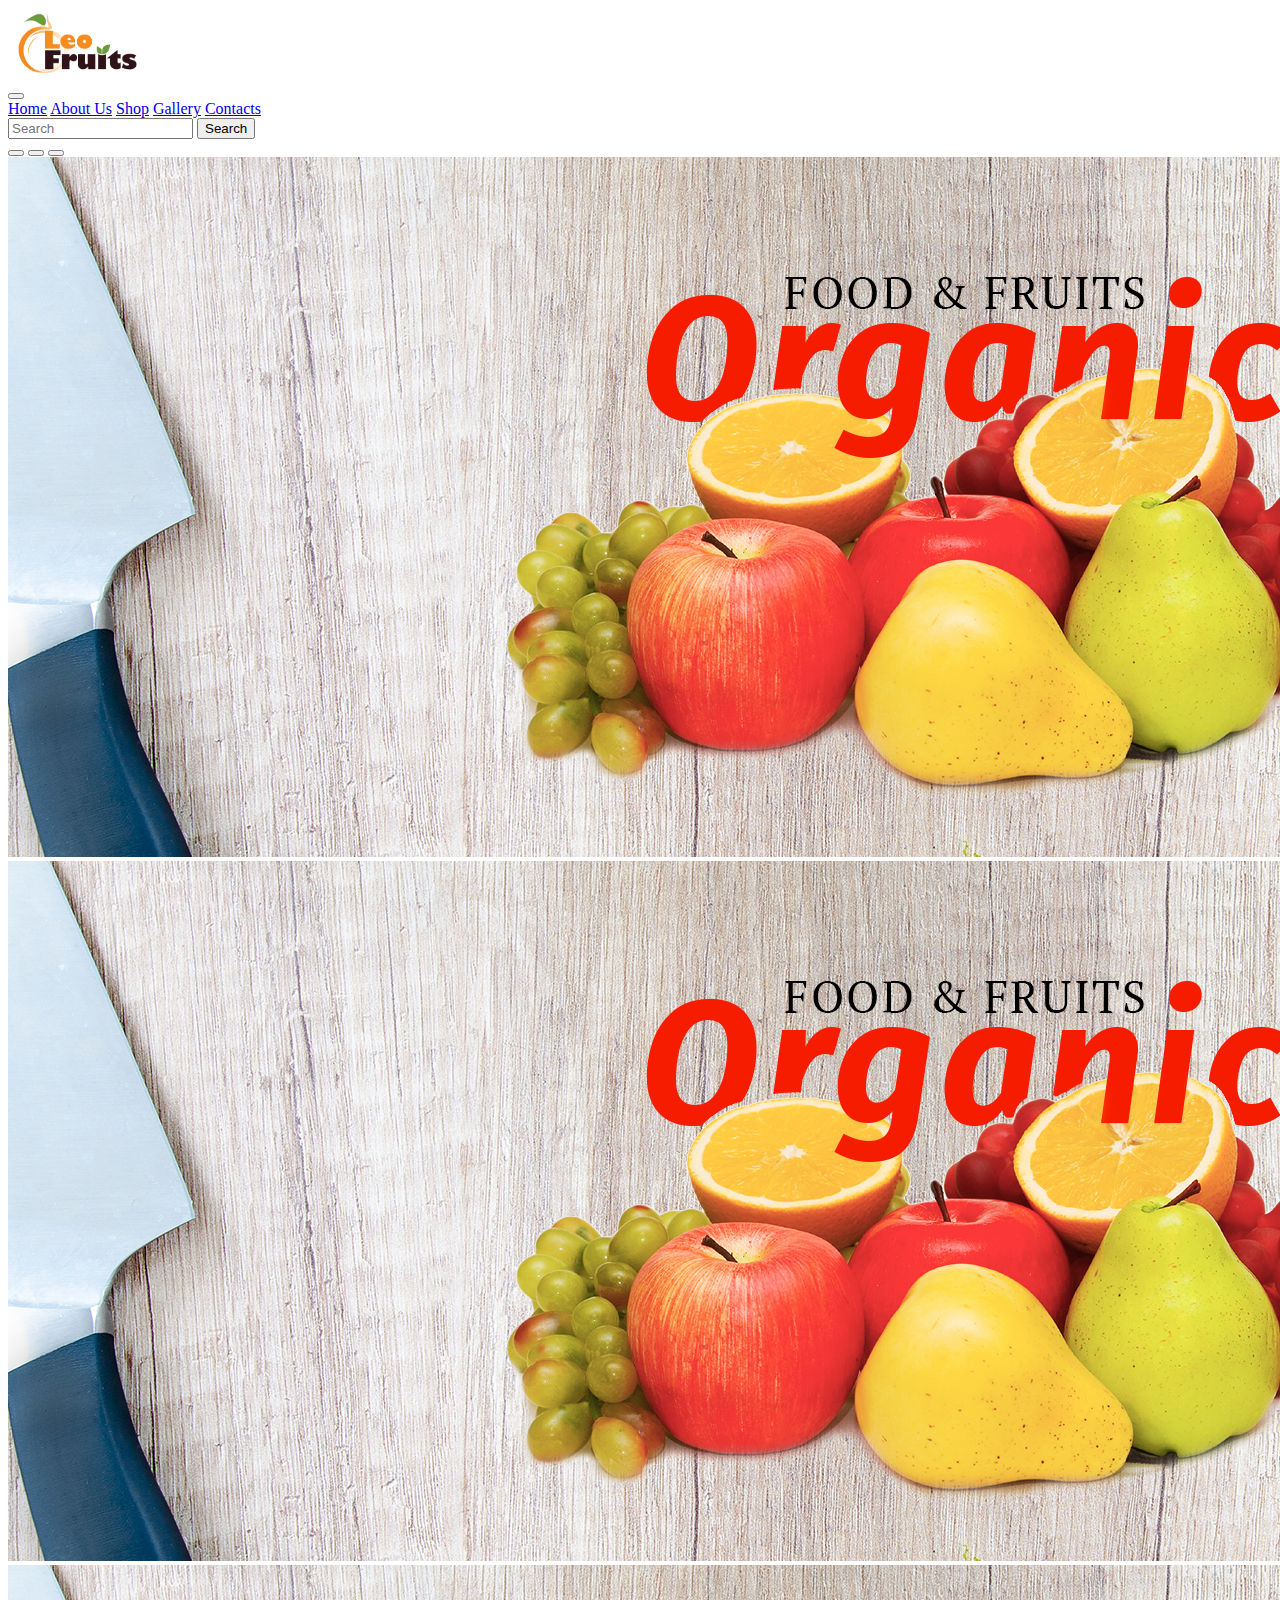
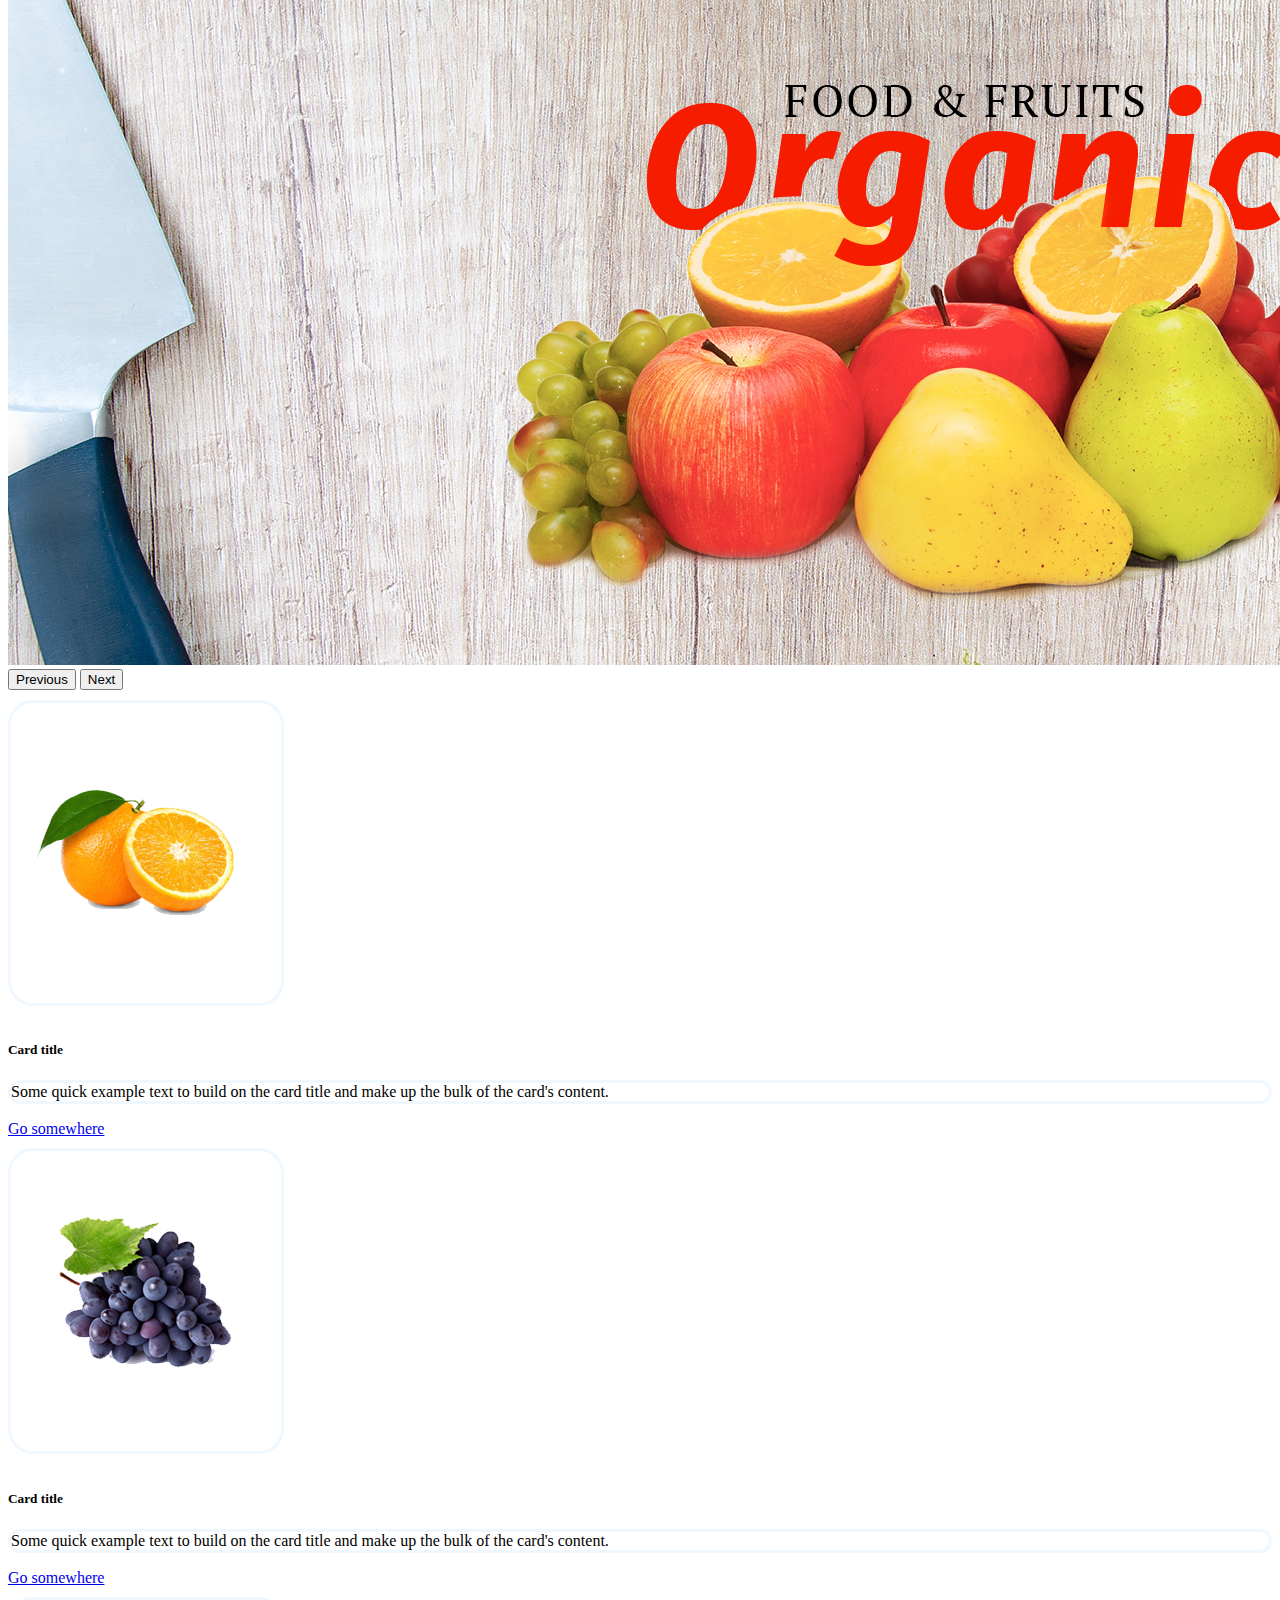
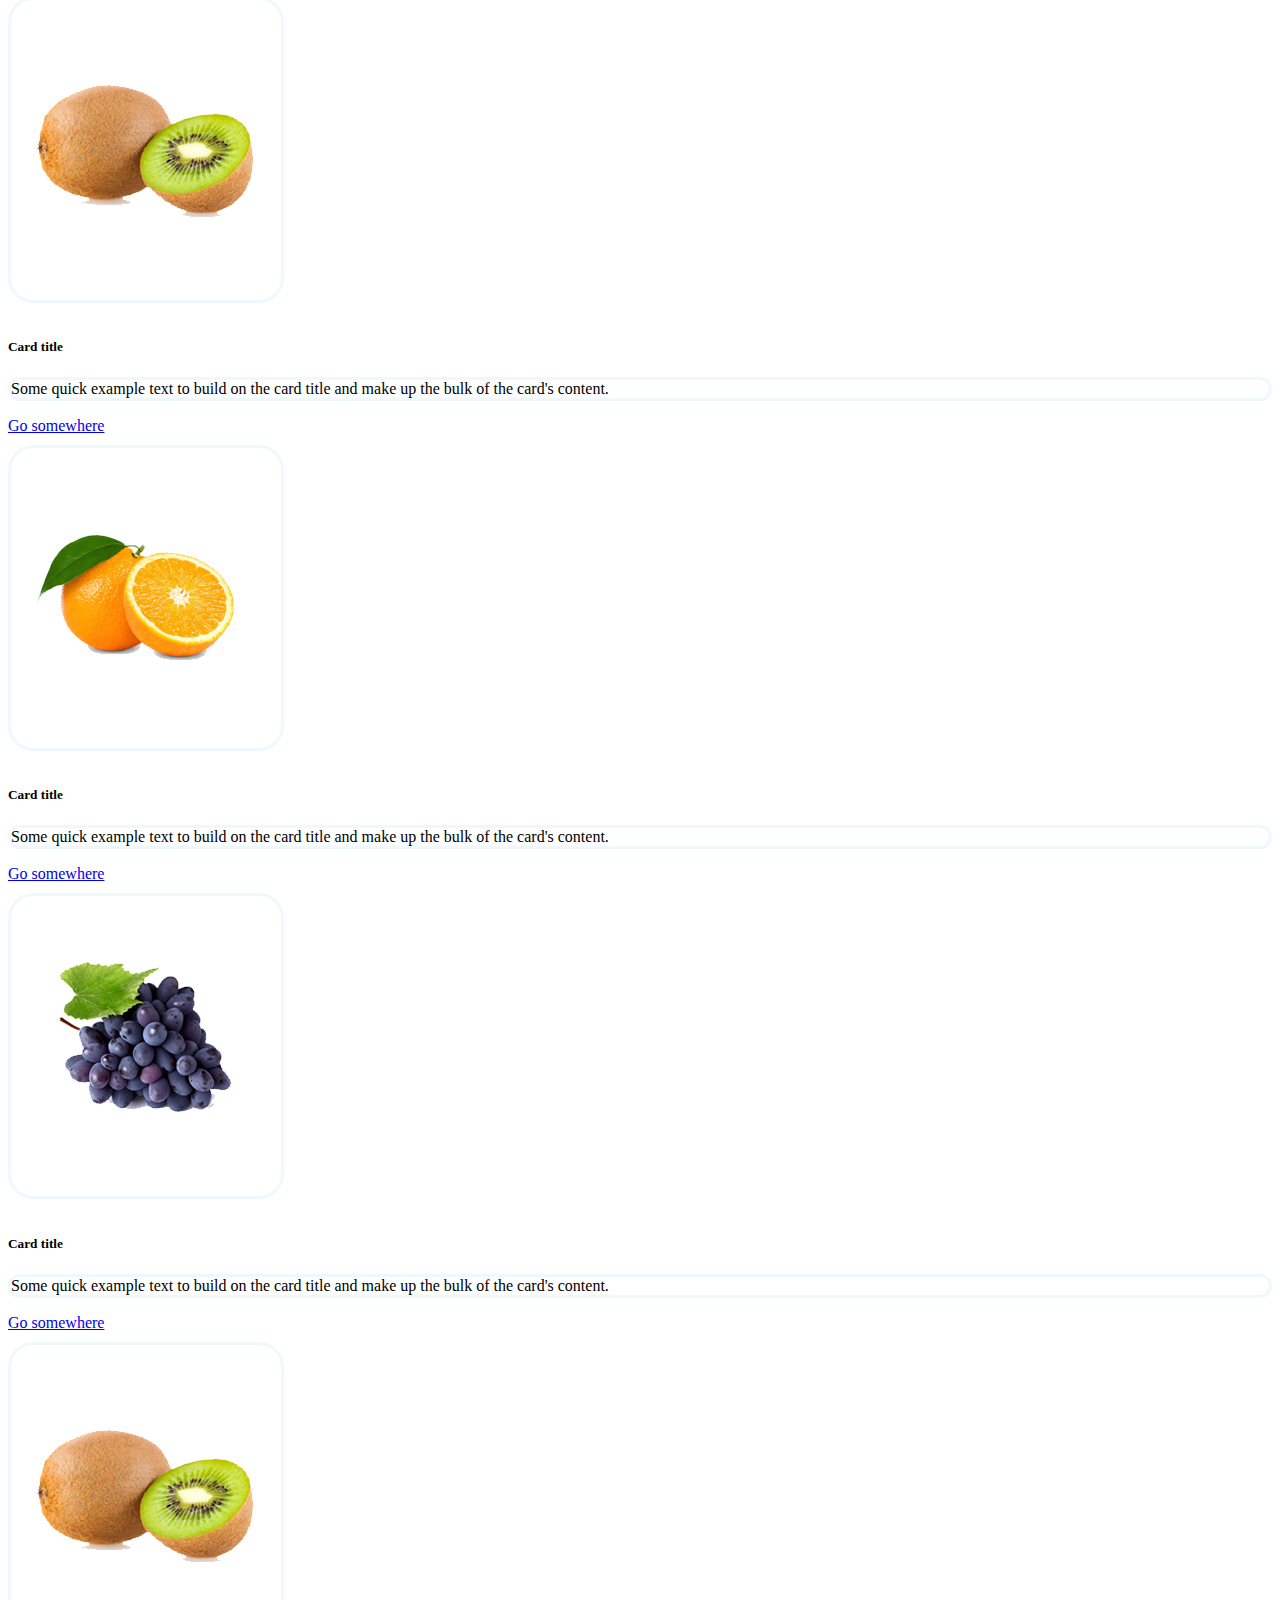
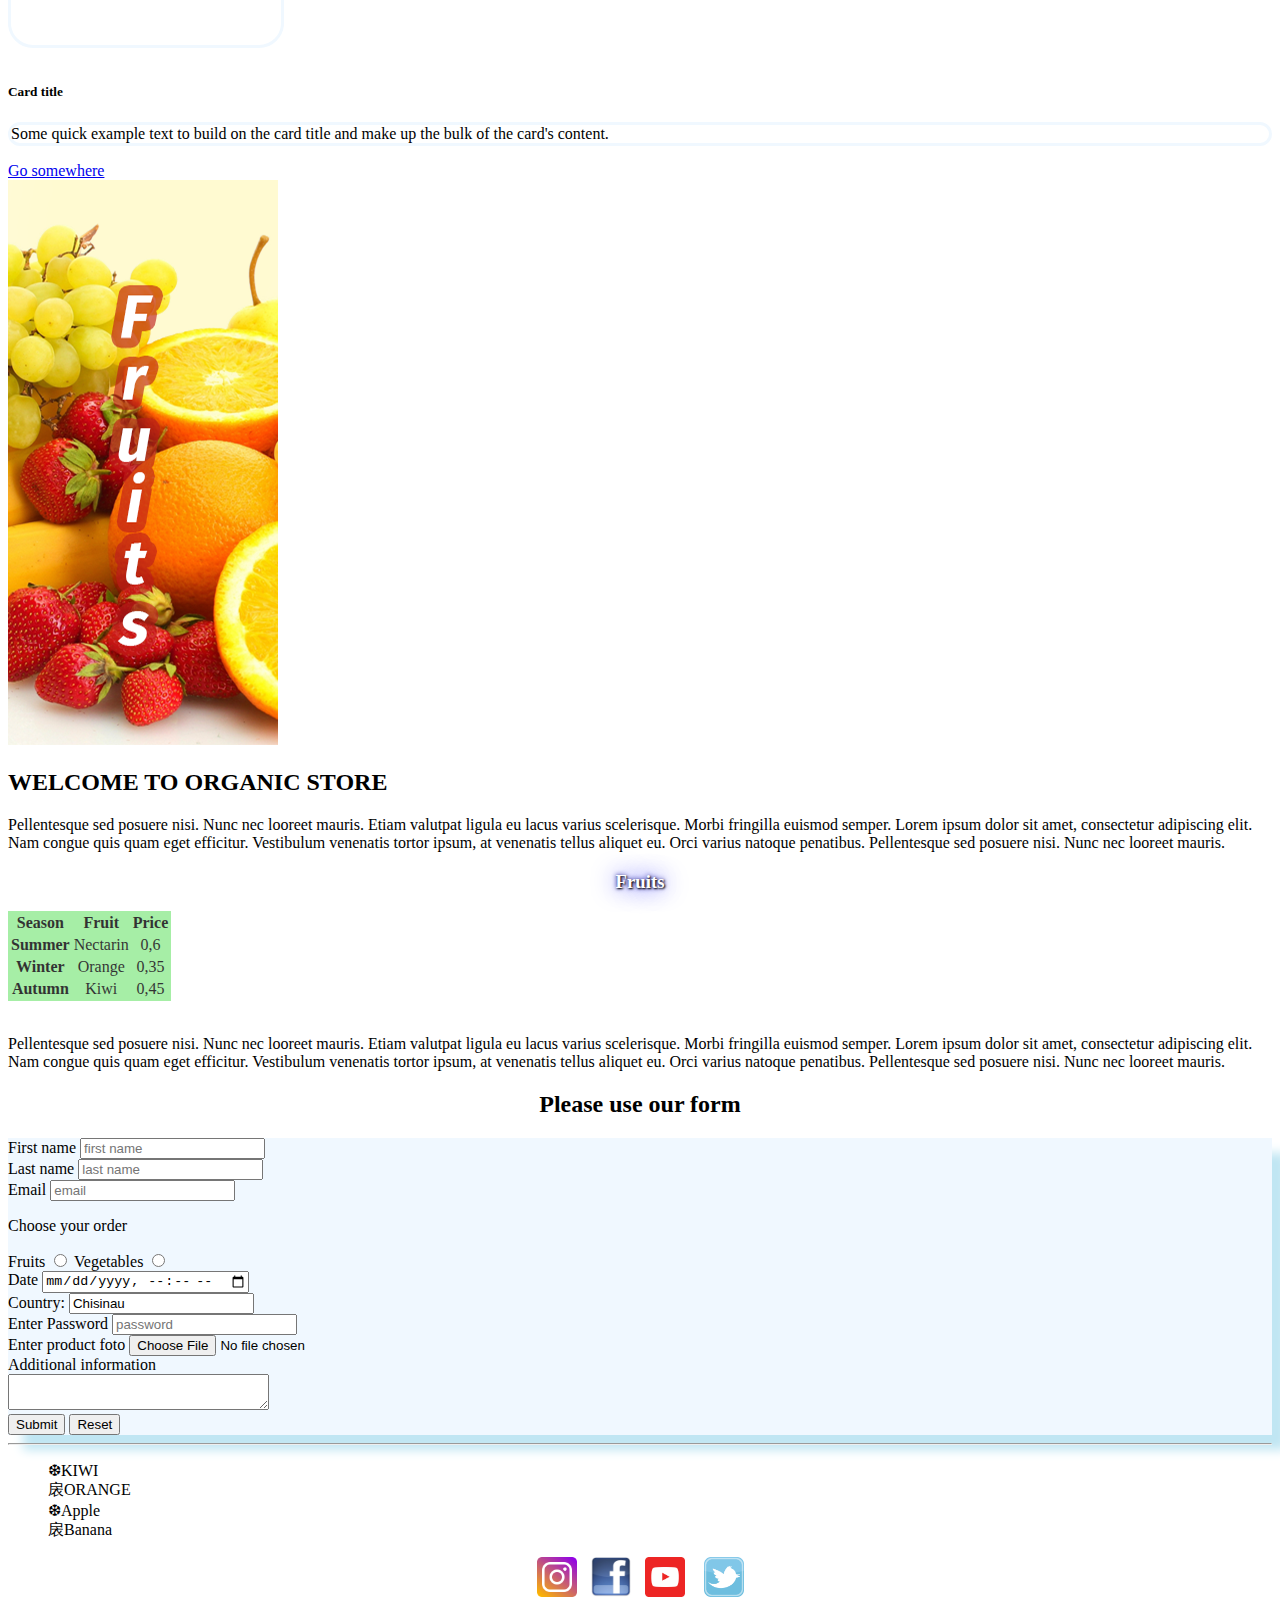
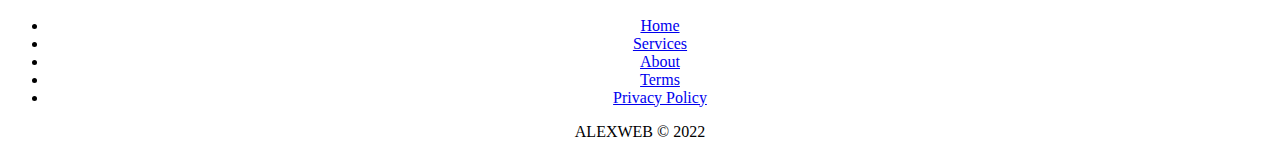
<file: index.html>
<!DOCTYPE html>
<html lang="en">

<head>
  <meta charset="UTF-8">
  <meta http-equiv="X-UA-Compatible" content="IE=edge"><style></style>
  <meta name="viewport" content="width=device-width, initial-scale=1.0">
  <title>My project</title>
  <script src="/app.js"></script>
  <base href="localhost">
  <script defer src="https://cdn.jsdelivr.net/npm/bootstrap@5.0.2/dist/js/bootstrap.bundle.min.js"
    integrity="sha384-MrcW6ZMFYlzcLA8Nl+NtUVF0sA7MsXsP1UyJoMp4YLEuNSfAP+JcXn/tWtIaxVXM"
    crossorigin="anonymous"></script>
  <link href="https://cdn.jsdelivr.net/npm/bootstrap@5.0.2/dist/css/bootstrap.min.css" rel="stylesheet"
    integrity="sha384-EVSTQN3/azprG1Anm3QDgpJLIm9Nao0Yz1ztcQTwFspd3yD65VohhpuuCOmLASjC" crossorigin="anonymous">
  <link rel="stylesheet" href="/style.css">


</head>

<body>
  <header>
    <nav class="navbar navbar-expand-lg navbar-light bg-light">
      <div class="container-fluid">
        <div class="col-md-3 col-sm-3 col-lg-3 col-xs-12">
          <div id="logo">
            <a href="index.html">
              <img height=70 class="logochange" src="foto/logo-leo-fruits.png" alt="logo" title="logo">
            </a>
          </div>
        </div>
        <button class="navbar-toggler" type="button" data-bs-toggle="collapse" data-bs-target="#navbarNavAltMarkup"
          aria-controls="navbarNavAltMarkup" aria-expanded="false" aria-label="Toggle navigation">
          <span class="navbar-toggler-icon"></span>
        </button>
        <div class="collapse navbar-collapse" id="navbarNavAltMarkup">
          <div class="navbar-nav">
            <a class="nav-link active" aria-current="page" href="#">Home</a>
            <a class="nav-link" href="#">About Us</a>
            <a class="nav-link" href="#">Shop</a>
            <a class="nav-link" href="#">Gallery</a>
            <a class="nav-link" href="#">Contacts</a>
          </div>
          <form class="d-flex">
            <input class="form-control" class="form-control me-2" type="search" placeholder="Search" aria-label="Search">
            <button class="btn btn-outline-success" type="submit">Search</button>
          </form>
        </div>
      </div>
    </nav>
  </header>
  <main>
    <section id="carousel">
      <div id="carouselExampleIndicators" class="carousel slide" data-bs-ride="carousel">
        <div class="carousel-indicators">
          <button type="button" data-bs-target="#carouselExampleIndicators" data-bs-slide-to="0" class="active"
            aria-current="true" aria-label="Slide 1"></button>
          <button type="button" data-bs-target="#carouselExampleIndicators" data-bs-slide-to="1"
            aria-label="Slide 2"></button>
          <button type="button" data-bs-target="#carouselExampleIndicators" data-bs-slide-to="2"
            aria-label="Slide 3"></button>
        </div>
        <div class="carousel-inner">
          <div class="carousel-item active">
            <img src="foto/foto1.jpg" class="d-block w-100" alt="...">
          </div>
          <div class="carousel-item">
            <img src="foto/foto1.jpg" class="d-block w-100" alt="...">
          </div>
          <div class="carousel-item">
            <img src="foto/foto1.jpg" class="d-block w-100" alt="...">
          </div>
        </div>
        <button class="carousel-control-prev" type="button" data-bs-target="#carouselExampleIndicators"
          data-bs-slide="prev">
          <span class="carousel-control-prev-icon" aria-hidden="true"></span>
          <span class="visually-hidden">Previous</span>
        </button>
        <button class="carousel-control-next" type="button" data-bs-target="#carouselExampleIndicators"
          data-bs-slide="next">
          <span class="carousel-control-next-icon" aria-hidden="true"></span>
          <span class="visually-hidden">Next</span>
        </button>
      </div>
    </section>
    <!--Section with products-->
    <section id="products">
      <div class="container text-center mt-5">
        <div class="row">
          <div class="col-4">
            <div class="card">
              <img src="/foto/apelsin.png" title="Orange is a very tasty fruit" class="card-img-top" alt="Orange">
              <div class="card-body">
                <h5 class="card-title">Card title</h5>
                <p class="card-text">Some quick example text to build on the card title and make up the bulk of the
                  card's content.</p>
                <a href="#" class="btn btn-primary">Go somewhere</a>
              </div>
            </div>
          </div>
          <div class="col-4">
            <div class="card">
              <img src="/foto/grape.png" class="card-img-top" alt="Grape">
              <div class="card-body">
                <h5 class="card-title">Card title</h5>
                <p class="card-text">Some quick example text to build on the card title and make up the bulk of the
                  card's content.</p>
                <a href="#" class="btn btn-primary">Go somewhere</a>
              </div>
            </div>
          </div>
          <div class="col-4">
            <div class="card">
              <img src="/foto/kiwi.png" class="card-img-top" alt="Kiwi">
              <div class="card-body">
                <h5 class="card-title">Card title</h5>
                <p class="card-text">Some quick example text to build on the card title and make up the bulk of the
                  card's content.</p>
                <a href="#" class="btn btn-primary">Go somewhere</a>
              </div>
            </div>
          </div>
          
            <div class="col">
              <div class="card">
                <img src="/foto/apelsin.png" class="card-img-top" alt="Orange">
                <div class="card-body">
                  <h5 class="card-title">Card title</h5>
                  <p class="card-text">Some quick example text to build on the card title and make up the bulk of the
                    card's content.</p>
                  <a href="#" class="btn btn-primary">Go somewhere</a>
                </div>
              </div>
            </div>
            <div class="col">
              <div class="card">
                <img src="/foto/grape.png" class="card-img-top" alt="Grape">
                <div class="card-body">
                  <h5 class="card-title">Card title</h5>
                  <p class="card-text">Some quick example text to build on the card title and make up the bulk of the
                    card's content.</p>
                  <a href="#" class="btn btn-primary">Go somewhere</a>
                </div>
              </div>
            </div>
            <div class="col">
              <div class="card">
                <img src="/foto/kiwi.png" class="card-img-top" alt="Kiwi">
                <div class="card-body">
                  <h5 class="card-title">Card title</h5>
                  <p class="card-text">Some quick example text to build on the card title and make up the bulk of the
                    card's content.</p>
                  <a href="#" class="btn btn-primary">Go somewhere</a>
                </div>
              </div>
            </div>
          </div>
          <!--Second card-->
          <div class="row">
        </div>


    </section>
    <section>
      <div class="container mt-5">
        <div class="row">
          <div class="col-md-3 col-sm-3 col-lg-3 col-xs-12">
            <img src="foto/fresh2.png" class="img-fluid featuredbanner" alt="banner" title="banner">
          </div>
          <div class="col-lg-9">
            <h2>WELCOME TO ORGANIC STORE</h2>
            <p>Pellentesque sed posuere nisi. Nunc nec looreet mauris. Etiam valutpat ligula eu lacus varius
              scelerisque. Morbi fringilla euismod semper. Lorem ipsum dolor sit amet, consectetur adipiscing elit. Nam
              congue quis quam eget efficitur. Vestibulum venenatis tortor ipsum, at venenatis tellus aliquet eu. Orci
              varius natoque penatibus. Pellentesque sed posuere nisi. Nunc nec looreet mauris.

            </p>
            <div class="table-responsive">
              <table class="table table-bordered fruits-table" >
                <thead>
                  <h3 id="h3-table" style="text-align:center ;">Fruits</h3>
                </thead>
                <tr>
                  <th scope="col">Season</th>
                  <th scope="col">Fruit</th>
                  <th scope="col">Price</th>
                </tr>
                <tbody>
                  <tr>
                    <th scope="row">Summer</th>
                    <td>Nectarin</td>
                    <td>0,6</td>
                  </tr>
                  <tr>
                    <th scope="row">Winter</th>
                    <td>Orange</td>
                    <td>0,35</td>
                  </tr>
                  <tr>
                    <th scope="row">Autumn</th>
                    <td>Kiwi</td>
                    <td>0,45</td>
                  </tr>
                </tbody>
              </table>
            </div>
             <br>

            <p>Pellentesque sed posuere nisi. Nunc nec looreet mauris. Etiam valutpat ligula eu lacus varius
              scelerisque. Morbi fringilla euismod semper. Lorem ipsum dolor sit amet, consectetur adipiscing elit. Nam
              congue quis quam eget efficitur. Vestibulum venenatis tortor ipsum, at venenatis tellus aliquet eu. Orci
              varius natoque penatibus. Pellentesque sed posuere nisi. Nunc nec looreet mauris.

            </p>
          </div>
        </div>
      </div>
    </section>
    

    <!--Homework-->
    <!-- <section>
      <p>
      <h1 style="text-align:center ;">Homework</h1>
      </p>
      <h2 style="text-align:center ;">Some text here</h2>
      <hr>
      <h3 style="text-align:center ;">My first web page</h3>
      <b>
        <pre style="color:blue ;">
                  H 
                   E 
                     L 
                       L 
                         O 
            </pre>
      </b>
    </section> -->

  </main>
  <div class="container mt-5">
    <div class="row">

      <div class="col-12">
        <h2 style="text-align:center">Please use our form </h2>

      </div>
    </div>
    <div class="row d-flex justify-content-center">
      <div class="col-lg-6 col-12">
            <form id="contactForm"  action="">
        <label class="form-label" for="first_name">First name</label>
        <input class="form-control" type="text" name="first_name" id="first_name" required placeholder="first name"> <br>
        <label class="form-label" for="last_name">Last name</label>
        <input class="form-control" type="text" name="last_name" id="last_name" required placeholder="last name"> <br>
        <label class="form-label" for="email">Email</label>
        <input class="form-control" type="email" name="email" id="email" required placeholder="email"> <br>
        <p>Choose your order</p>
        <label class="form-label" for="fruits">Fruits</label>
        <input class="form-check-input" type="radio" name="products" id="fruits" placeholder="fruits"> 
        <label class="form-label" for="vegetables">Vegetables</label>
        <input class="form-check-input" type="radio" name="products" id="vegetables" placeholder="vegetables"><br>
        <label class="form-label" for="date">Date</label>
        <input class="form-control" type="datetime-local" name="date" id="date" placeholder="date"> <br>
        <label class="form-label" for="country">Country:</label>
        <input class="form-control" type="text" id="country" name="country" value="Chisinau" readonly> <br>
        <label class="form-label" for="password">Enter Password</label>
        <input class="form-control" type="password" name="password" id="password" minlength="8" placeholder="password"><br>
        <label class="form-label" for="img">Enter product foto</label>
        <input class="form-control" type="file" name="img" accept="image/x-png,image/jpg"><br>
        <label class="form-label" for="info">Additional information</label><br>
        <textarea name="info" id="info" cols="30" rows="2"></textarea><br>
        <button type="submit" class="btn btn-primary">Submit</button>
        <button type="reset" class="btn btn-outline">Reset</button>
    </form>
      </div>
    </div>
 
</div>
  <hr>
  <ol class="listfruit">
    <li>KIWI</li>
    <li>ORANGE</li>
    <li>Apple</li>
    <li>Banana</li>
  </ol>


 <!--footer starts here-->
  <footer>
    <div class="social">
      <a class="social-madia" href="#"> <img class="img-social" src="/foto/instagram.png" alt=""></a>
      <a class="social-madia" href="#"> <img class="img-social" src="/foto/face.png" alt=""></a>
      <a class="social-madia" href="#"> <img class="img-social" src="/foto/youtube.png" alt=""></a>
      <a class="social-media" href="#"> <img class="img-social" src="/foto/twiter.png" alt=""></a>
    </div>
    <ul class="list-inline">
      <li class="list-inline-item"><a href="#">Home</a></li>
      <li class="list-inline-item"><a href="#">Services</a></li>
      <li class="list-inline-item"><a href="#">About</a></li>
      <li class="list-inline-item"><a href="#">Terms</a></li>
      <li class="list-inline-item"><a href="#">Privacy Policy</a></li>
    </ul>
    <p class="copyright">ALEXWEB © 2022</p>
  </footer>


</body>

</html>
</file>
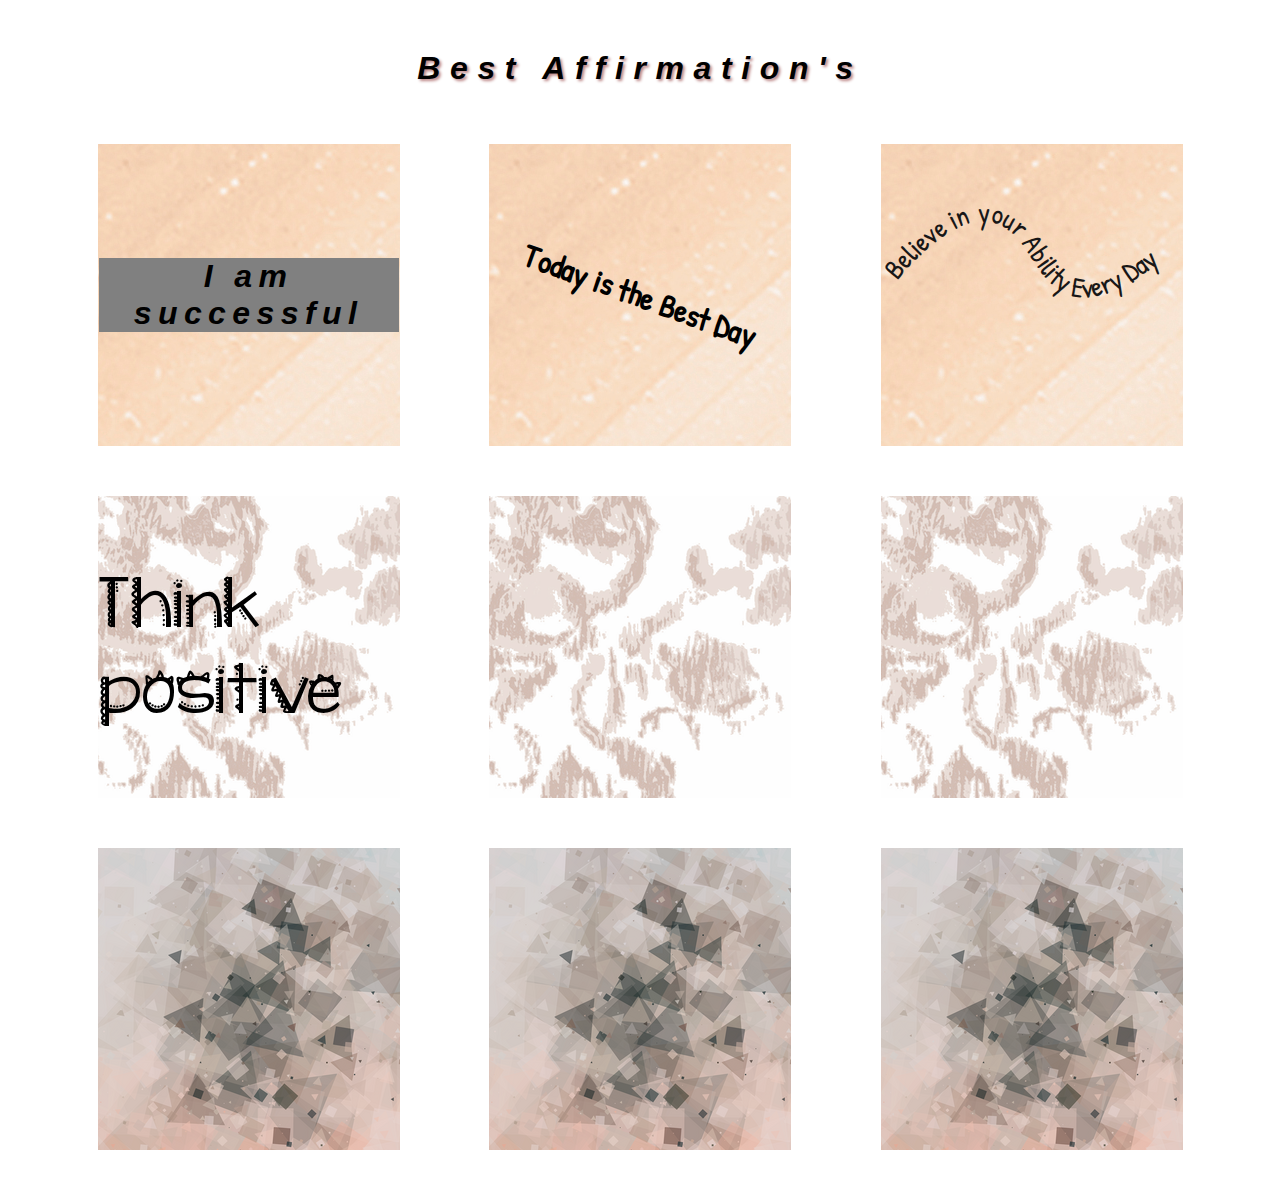
<file: 2index.html>
<!DOCTYPE html>
<html lang="en">

<head>
    <meta charset="UTF-8">
    <meta http-equiv="X-UA-Compatible" content="IE=edge">
    <meta name="viewport" content="width=device-width, initial-scale=1.0">
    <title>Box model</title>
    <link rel="stylesheet" href="style2.css">
</head>

<body>
    <main>
        <div class="text">
            <p class="textbox">Best Affirmation's</p>
        </div>

        <div class="flex-container">
            <div class="flex-item1"> <h1 class="h1">I am successful</h1></div>
            <div class="flex-item1 fi-center"> <h2 class="h2">Today is the Best Day</h2></div>
            <div class="flex-item1"> <svg viewBox="0 0 425 300">
                <path id="curve" d="M6,150C49.63,93,105.79,36.65,156.2,47.55,207.89,58.74,213,131.91,264,150c40.67,14.43,108.57-6.91,229-145" />
                <text x="25">
                  <textPath xlink:href="#curve">
                   Believe in your Ability Every Day
                  </textPath>
                </text>
              </svg></div>
        </div>
        <div class="flex-container">
            <div class="flex-item2"><p class="p1">Think positive</p></div>
            <div class="flex-item2"></div>
            <div class="flex-item2"></div>
        </div>
        <div class="flex-container">
            <div class="flex-item3"></div>
            <div class="flex-item3"></div>
            <div class="flex-item3"></div>
        </div>


    </main>
</body>

</html>
</file>
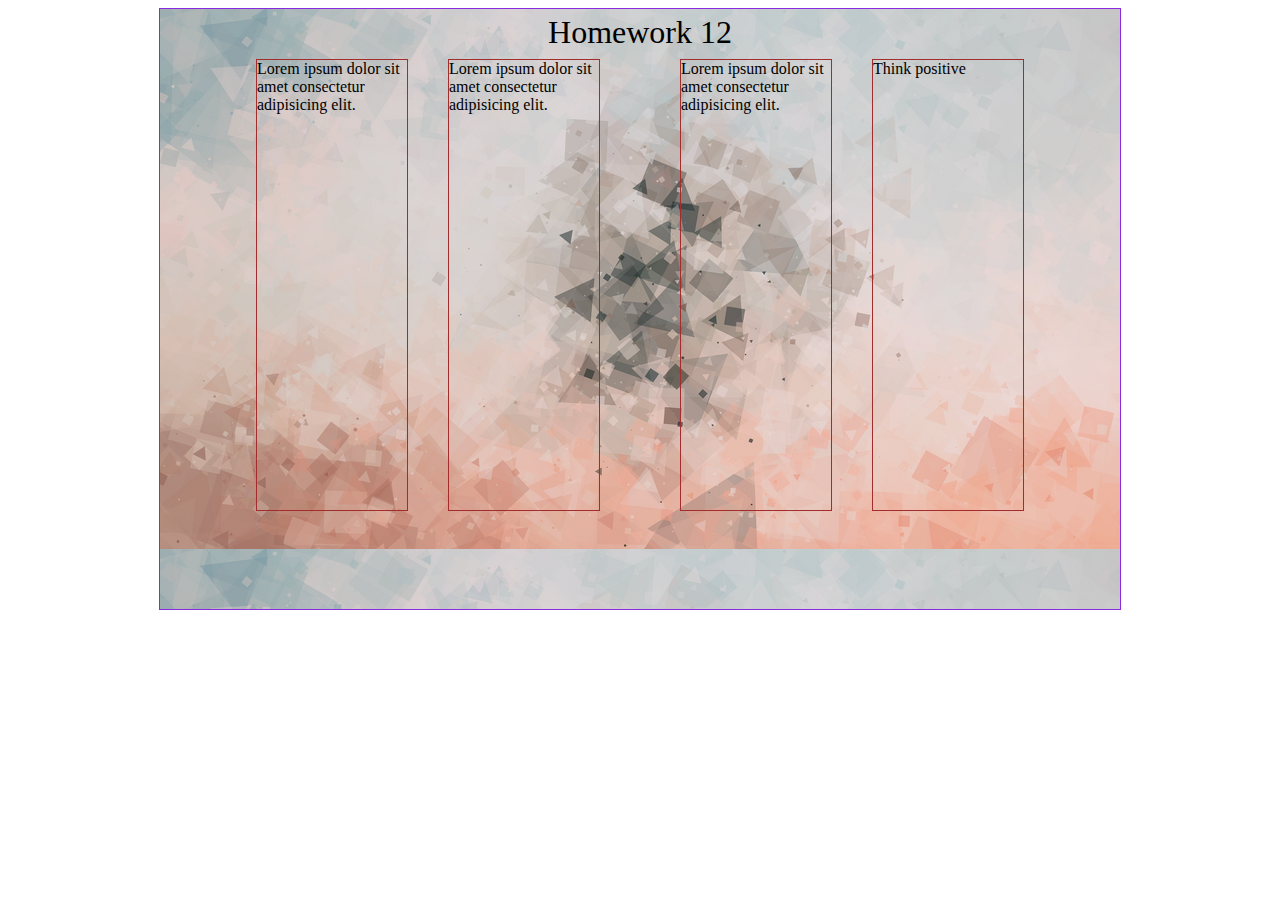
<file: 3index.html>
<!DOCTYPE html>
<html lang="en">
<head>
    <meta charset="UTF-8">
    <meta http-equiv="X-UA-Compatible" content="IE=edge">
    <meta name="viewport" content="width=device-width, initial-scale=1.0">
    <title>Homework 12</title>
    <link rel="stylesheet" href="style3.css">
</head>
<body>
    <div class="flex-container"> <p class="text">Homework 12</p> 
        <div class="flex-item1">Think positive</div>
        <div class="flex-item2">Lorem ipsum dolor sit amet consectetur adipisicing elit.</div>
        <div class="flex-item3">Lorem ipsum dolor sit amet consectetur adipisicing elit.</div>
        <div class="flex-item4">Lorem ipsum dolor sit amet consectetur adipisicing elit.</div>
    </div>

    
</body>
</html>
</file>
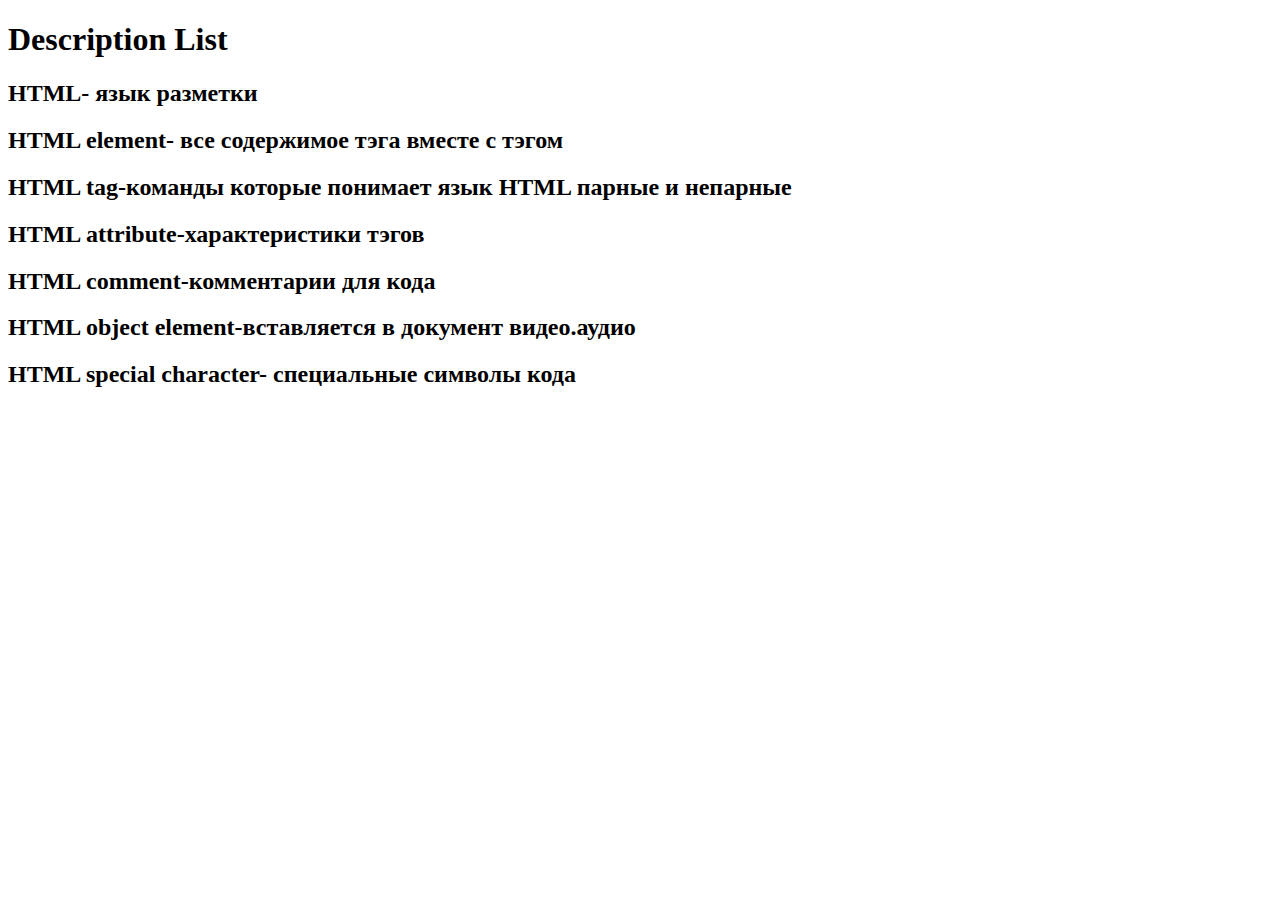
<file: description.html>
<!DOCTYPE html>
<html lang="en">
<head>
    <meta charset="UTF-8">
    <meta http-equiv="X-UA-Compatible" content="IE=edge">
    <meta name="viewport" content="width=device-width, initial-scale=1.0">
    <title>Document</title>
</head>
<body>
    <h1>Description List</h1>
<h2>HTML- язык разметки</h2>
<h2>HTML element- все содержимое тэга вместе с тэгом</h2>
<h2>HTML tag-команды которые понимает язык HTML парные и непарные</h2>
<h2>HTML attribute-характеристики тэгов</h2>
<h2>HTML comment-комментарии для кода</h2>
<h2>HTML object element-вставляется в документ видео.аудио</h2>
<h2>HTML special character- специальные символы кода</h2>
</body>
</html>
</file>
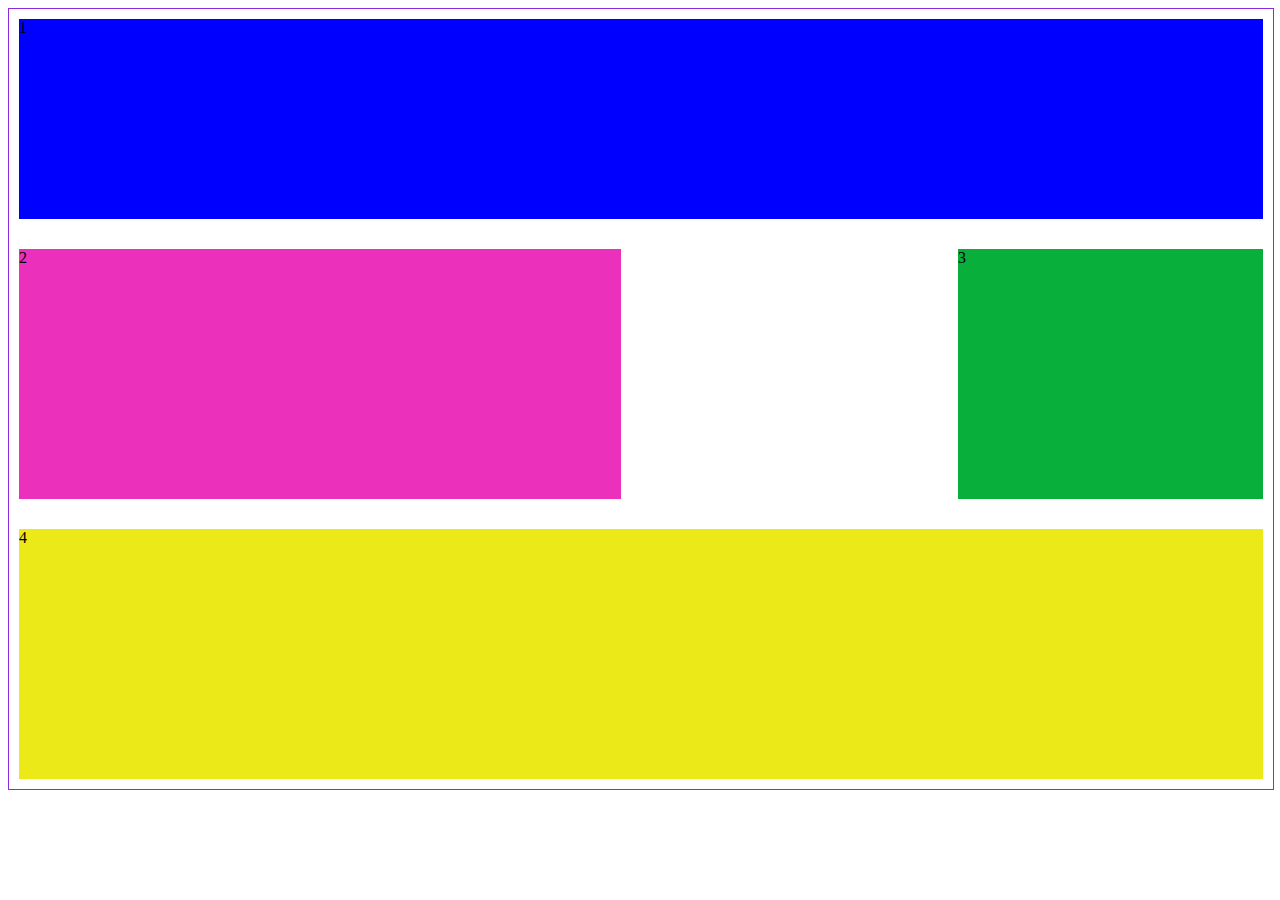
<file: homeworkgrid/index4.html>
<!DOCTYPE html>
<html lang="en">

<head>
    <meta charset="UTF-8">
    <meta http-equiv="X-UA-Compatible" content="IE=edge">
    <meta name="viewport" content="width=S, initial-scale=1.0">
    <link rel="stylesheet" href="style4.css">
    <title>Document</title>
</head>

<body>
    <div class="grid-container">
        <div class="grid-item1">1 </div>
        <div class="grid-item2">2 </div>
        <div class="grid-item3">3 </div>
        <div class="grid-item4">4 </div>
     </div>
</body>

</html>
</file>
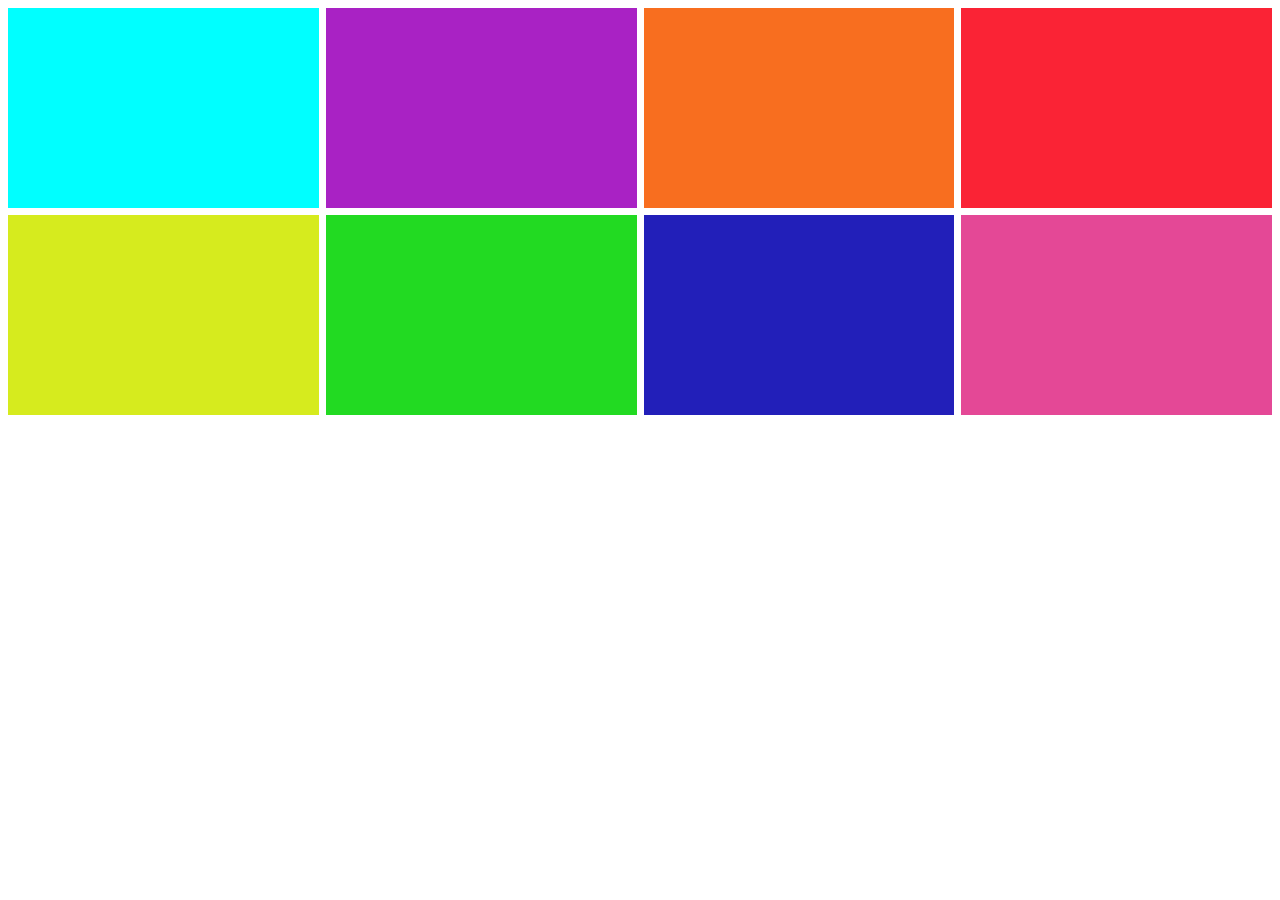
<file: homeworkgrid/index5.html>
<!DOCTYPE html>
<html lang="en">
<head>
    <meta charset="UTF-8">
    <meta http-equiv="X-UA-Compatible" content="IE=edge">
    <meta name="viewport" content="width=device-width, initial-scale=1.0">
    <link rel="stylesheet" href="style5.css">
    <title>Document</title>
</head>
<body>
    <div class="grid-container">
        <div class="div1"> </div>
        <div class="div2"> </div>
        <div class="div3"> </div>
        <div class="div4"> </div>
        <div class="div5"> </div>
        <div class="div6"> </div>
        <div class="div7"> </div>
        <div class="div8"> </div>
    </div>
</body>
</html>
</file>
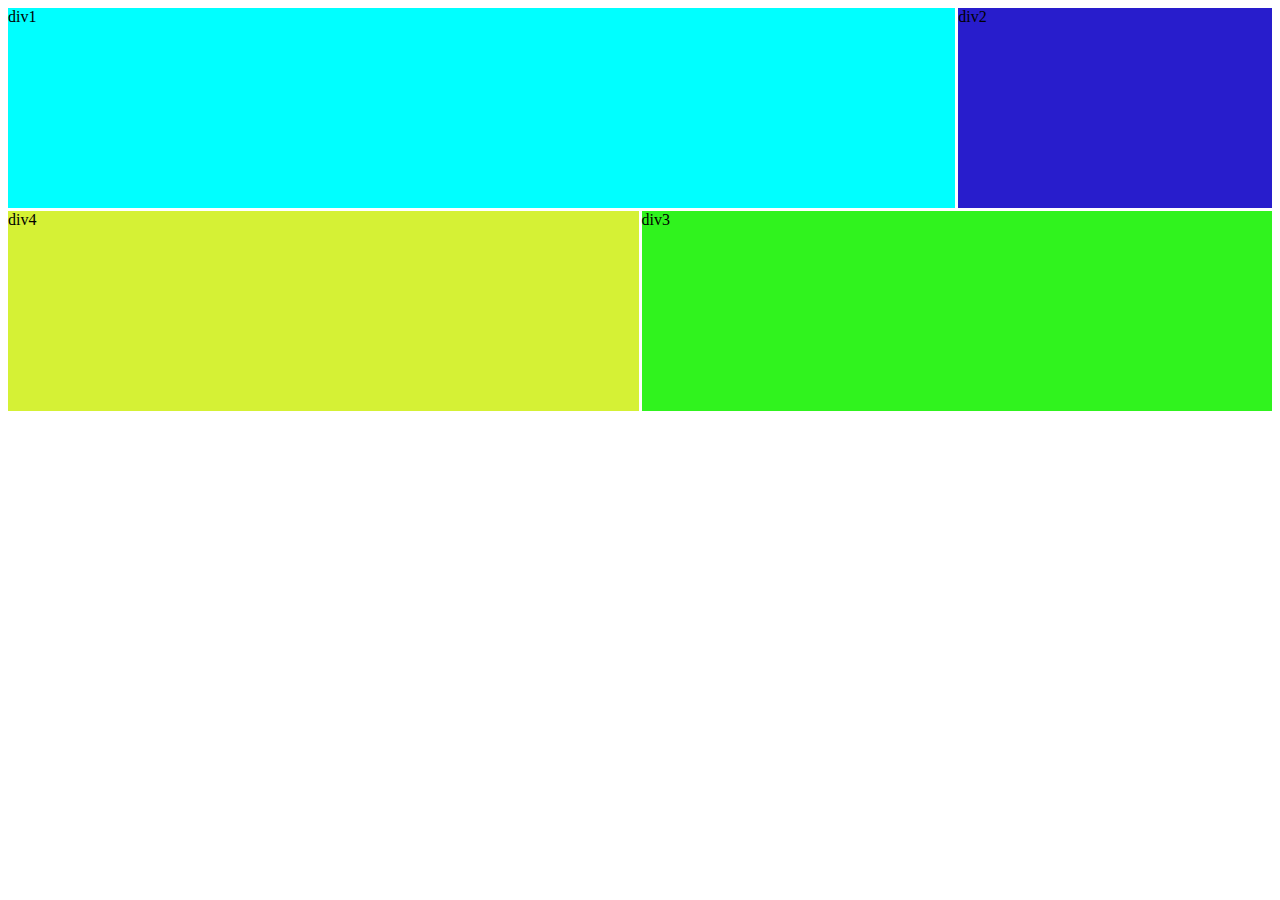
<file: homeworkgrid/index6.html>
<!DOCTYPE html>
<html lang="en">
<head>
    <meta charset="UTF-8">
    <meta http-equiv="X-UA-Compatible" content="IE=edge">
    <meta name="viewport" content="width=device-width, initial-scale=1.0">
    <link rel="stylesheet" href="style6.css">
    <title>Document</title>
</head>
<body>
    <div class="grid-container">
        <div class="div1">div1</div>
        <div class="div2">div2</div>
        <div class="div3">div3</div>
        <div class="div4">div4</div>
    </div>
</body>
</html>
</file>
<file: style.css>
body{
   
}

.class{
  width: 18rem; 
  border: 0;
}

.footer-basic {
    padding:40px 0;
    background-color:#ffffff;
    color:#4b4c4d;
  }

  .social{
    text-align: center;
  }


  .img-social {
    height: 40px;
    width: 40px;
  }

  td{
    text-align: center;
  }
  #test {
    text-align: right;
  }
  tr:hover {background-color: coral;}

  .fruits-table
    {
      background-color: rgb(145, 235, 145);
      opacity: 0.8;
    }

 #h3-table {
   color: white;
    text-shadow: 1px 1px 2px black, 0 0 25px blue, 0 0 5px darkblue;

  }
  
  .listfruit li {
    list-style: none; 
    
  }
  
.listfruit li:first-child::before{
  content: "\2746" ;
}

.listfruit li:last-child::before{
  content: "\2746" ;
}

.listfruit li:nth-child(2n):before{
  content: "\6246";
}

.listfruit li:nth-child(3n):before{
  content: "\2746";
}

input[type=text]:disabled {
  background: #4b4b48;
}

input:focus{
  background-color: pink;
  border-color: red;
}

input:checked{
accent-color: yellow;
}

.card-img-top{
  border: solid;
  color: aliceblue;
  border-radius: 25px!important;
  margin-top: 10px;
  margin-bottom: 10px;
}

.card-text{
  border:solid;
  border-color:aliceblue;
  border-radius:20px;
}

#contactForm{
  background-color: aliceblue;
  box-shadow: 15px 15px 10px rgb(192, 230, 243);
  margin-top: 20px;
}

.card3{
  width: 25rem;
  height: 200px;
  border: 1px solid;
  background-image: url(/foto/kiwi.png);
  background-repeat: no-repeat;
  
}

.list-inline{
 text-align: center;
}

.copyright{

  text-align: center;
}

.social-madia{
  padding-right: 10px;
}

.social-media{
  padding-left: 5px;
}
.card{
  border: none;
}
</file>
<file: style2.css>
main {
    margin: 0 25px;
}

@font-face {
    font-family: 'MyWebFont';
    src: url('PatrickHand-Regular.ttf');
   
        /* Chrome 6+, Firefox 3.6+, IE 9+, Safari 5.1+ */
}
 
@font-face {
    font-family: myFirstFont;
    src: url('KGILikeToMoveIt.ttf');

}



.textbox {
    text-align: center;
    font-family: 'Franklin Gothic Medium', 'Arial Narrow', Arial, sans-serif;
    font-style: oblique;
    font-weight: 800;
    font-size: 32px;
    letter-spacing: 0.3em;
    text-shadow: 2px 2px 3px rgb(187, 132, 132);

}

.text {
    margin-top: 50px;
}

.flex-container {
    display: flex;
    justify-content: start;
    flex-wrap: wrap;
    justify-content: space-evenly;
}

.flex-item1 {
    max-width: 300px;
    background-image: url(/foto/nude1.png);
    width: 100%;
    height: 300px;
    background-position: center;
    margin: 25px;
    padding: 1px;
    display: flex;
    align-items: center;

}


.fi-center {
    display: flex;
    justify-content: center;
    align-items: center;

}

.h1 {
    text-align: center;
    font-family: Verdana, Geneva, Tahoma, sans-serif;
    background-color: grey;
    font-style: oblique;
    letter-spacing: 0.2em;

}

.h2 {
    transform: rotate(20deg);
    display: flex;
    font-family: MyWebFont;
    font-size: 32px;
}

svg {
    
    font-family: MyWebFont;
    font-size: 40px;
    display: flex;
}

path {
    fill: transparent;
}

text {
    fill: #181717;
}

.flex-item2 {
    max-width: 300px;
    background-image: url(/foto/nude1.png);
    width: 100%;
    height: 300px;
    background-position: center;
    margin: 25px;
    padding: 1px;
    display: flex;
    align-items: center;

}

.p1{
    font-family: myFirstFont;
    font-size: 60px;
    display: flex;
}


.flex-item2 {
    max-width: 300px;
    background-image: url(/foto/nude2.png);
    width: 100%;
    height: 300px;
    background-position: center;
    margin: 25px;
    padding: 1px;
}

.flex-item3 {
    max-width: 300px;
    background-image: url(/foto/nude3.png);
    width: 100%;
    height: 300px;
    background-position: center;
    margin: 25px;
    padding: 1px;
}
</file>
<file: style3.css>
.flex-container{
 position: relative;
 border: 1px solid blueviolet;
 height: 600px;
 background-image: url(/foto/nude3.png);
 width: 100%;
max-width: 960px;
margin: 0 auto;

}
.text{
    text-align: center;
    margin-top: 5px;
    font-size: 32px;
     
}

.flex-item1{
    position: absolute;
    border: 1px solid rgb(163, 45, 45);
    top:50px;
    right: 10%;
    width: 150px;
    height: 450px;


}

.flex-item2{
    position: absolute;
    border: 1px solid rgb(163, 45, 45);
    top:50px;
    left: 10%;
    width: 150px;
    height: 450px;
    
}

.flex-item3{
    position: absolute;
    border: 1px solid rgb(163, 45, 45);
    top: 50px;
    left: 30%;
    width: 150px;
    height: 450px;
}

.flex-item4{
    position: absolute;
    border: 1px solid rgb(163, 45, 45);
    top: 50px;
    right: 30%;
    width: 150px;
    height: 450px;
}
</file>
<file: homeworkgrid/style4.css>
.grid-container{
    display: grid;
    width: 100%;
    border: 1px solid blueviolet;
    grid-template-columns: repeat (4, 1fr);
    grid-template-rows: repeat (4, 1fr);
    gap: 10px;
    grid-template-rows: auto;
    /* grid-template-areas: 
     "1 1 1 1"
     "2 2 2 2"
     "3 3 3 3"
     "4 4 4 4" 
     "5 5 5 5"; */
     grid-template-areas: "myarea myarea myarea myarea"
    "area area . side"
    "top top top top ";
}

.grid-item1 {
    background-color: blue;
    margin: 10px;
    height: 200px;
    grid-area: myarea;
}
.grid-item2 {
    background-color: rgb(235, 49, 188);
    margin: 10px;
    height: 250px;
    grid-area: area;
}
.grid-item3 {
    background-color: rgb(9, 175, 59);
    margin: 10px;
    height: 250px;
    grid-area: side;
}

.grid-item4 {
    background-color: rgb(236, 233, 24);
    margin: 10px;
    height: 250px;
    grid-area: top;
}
</file>
<file: homeworkgrid/style5.css>
.grid-container {
    display: grid;
    grid-template-columns: repeat(4, 1fr);
    grid-template-rows: repeat(3, 1fr);
    grid-column-gap: 7px;
    grid-row-gap: 7px;
    }
    
.grid-container div{
    height: 200px;
}
.div1{
    background-color: aqua;

}
.div2{
    background-color: rgb(169, 34, 196);

}
.div3{
    background-color: rgb(248, 110, 31);

}
.div4{
    background-color: rgb(250, 35, 53);

}
.div5{
    background-color: rgb(214, 235, 30);

}
.div6{
    background-color: rgb(34, 218, 34);

}
.div7{
    background-color: rgb(34, 31, 185);

}
.div8{
    background-color: rgb(228, 72, 150);

}
</file>
<file: homeworkgrid/style6.css>
.grid-container {
    height: 100%;
    display: grid;
    grid-template-columns: repeat(4, 1fr);
    grid-template-rows: repeat(3, 1fr);
    grid-column-gap: 3px;
    grid-row-gap: 3px;
    grid-template-areas: 
    "area1 area1 area1 area2"
    "area4 area4 area3 area3"
    "area4 area4 area3 area3"
    ;
    } 

       
.grid-container div{
    height: 200px;
}
    .div1{
        background-color: aqua;
        grid-area: area1;
    
    }
    
    .div2{
        background-color: rgb(40, 29, 204);
        grid-area: area2;
    
    }
    
    .div3{
        background-color: rgb(48, 243, 30);
        grid-area: area3;
    
    }
    
    .div4{
        background-color: rgba(205, 238, 15, 0.842);
        grid-area: area4;
    
    }
</file>
